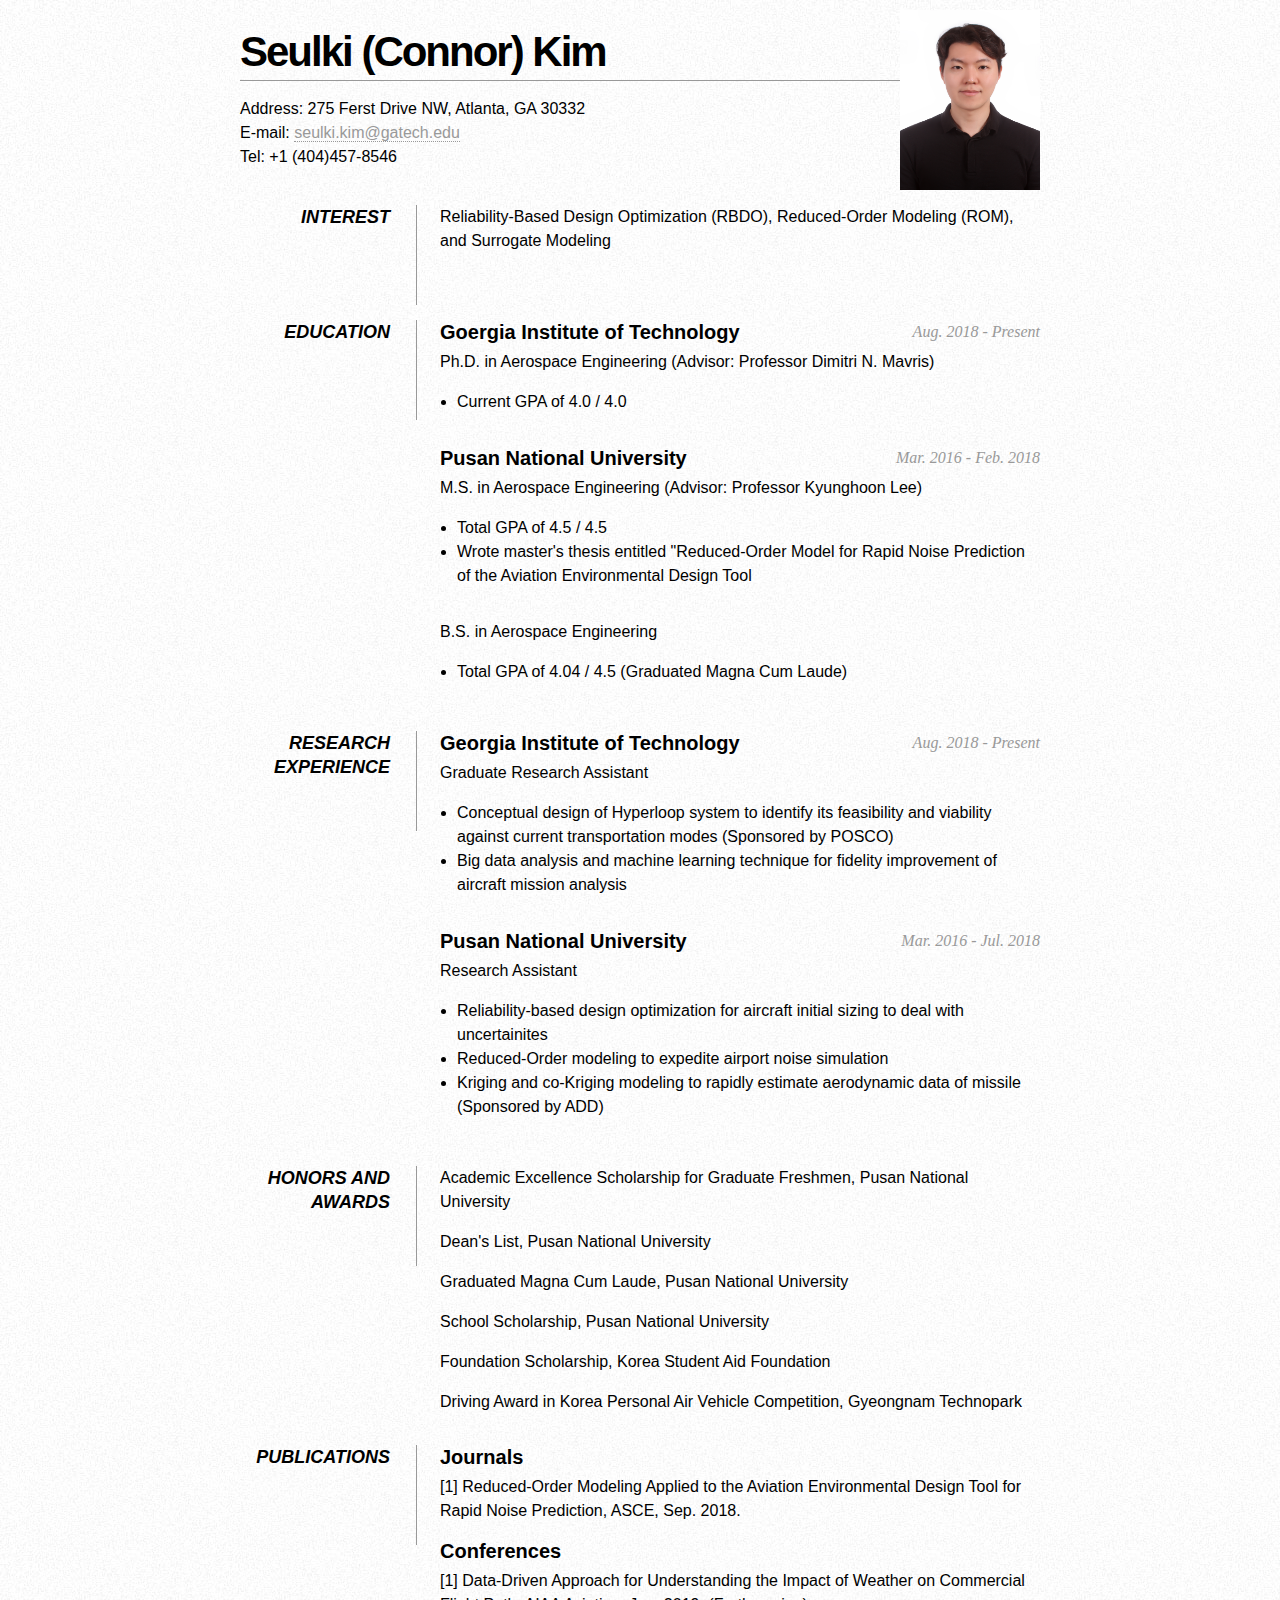
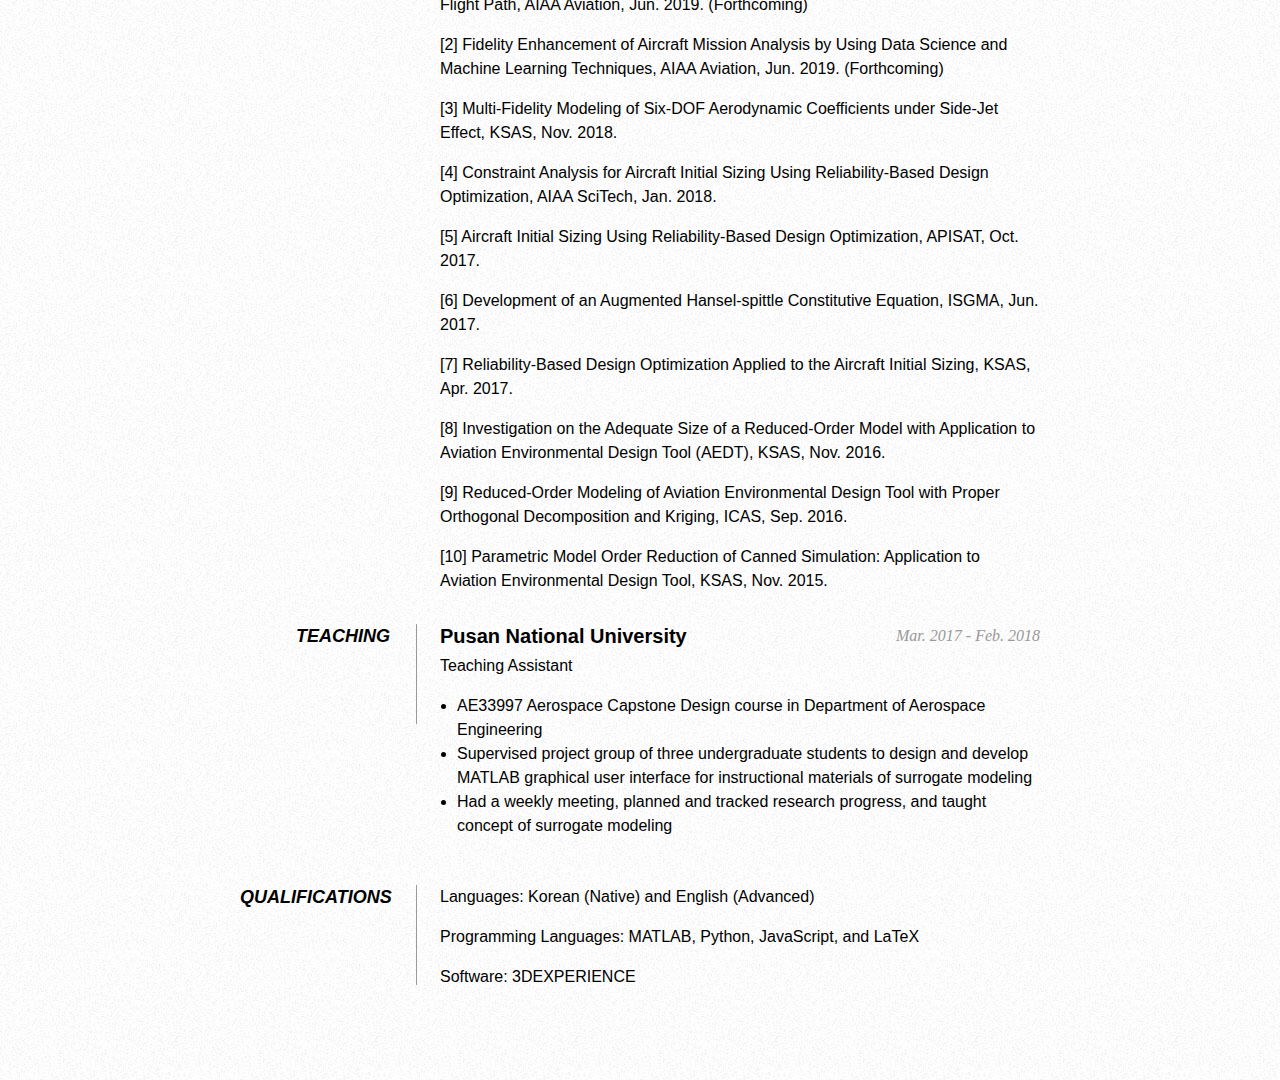
<file: resume/index.html>
<!DOCTYPE html PUBLIC "-//W3C//DTD XHTML 1.0 Strict//EN"
"http://www.w3.org/TR/xhtml1/DTD/xhtml1-strict.dtd">

<html xmlns="http://www.w3.org/1999/xhtml" xml:lang="en" lang="en">

<head>
  <meta http-equiv="Content-Type" content="text/html; charset=utf-8"/>

  <title>Seulki's Resume</title>
  <link href='style.css' rel='stylesheet' />
</head>

<body>

  <div id="page-wrap">

    <img src="images/seulki.jpg" alt="Photo of Seulki" id="pic" width="140" height="180"/>

    <div id="contact-info" class="vcard">

      <!-- Microformats! -->

      <h1 class="fn">Seulki (Connor) Kim</h1>
      <p>
        Address: <span class="address">275 Ferst Drive NW, Atlanta, GA 30332</span><br />
        E-mail: <a class="email" href="mailto:seulki.kim@gatech.edu">seulki.kim@gatech.edu</a><br />
        Tel: <span class="tel">+1 (404)457-8546</span>
      </p>
    </div>

    <div class="clear"></div>

    <dl>
      <dd class="clear"></dd>

      <dt>INTEREST</dt>
      <dd>Reliability-Based Design Optimization (RBDO), Reduced-Order Modeling (ROM), and Surrogate Modeling</dd>

      <dd class="clear"></dd>

      <dt>EDUCATION</dt>
      <dd>
        <h2>Goergia Institute of Technology  <span>Aug. 2018 - Present</span></h2>
        <p>Ph.D. in Aerospace Engineering (Advisor: Professor Dimitri N. Mavris) <br />
          <ul>
            <li>Current GPA of 4.0 / 4.0</li>
          </ul>
          <h2>Pusan National University <span>Mar. 2016 - Feb. 2018</span></h2>
          <p>M.S. in Aerospace Engineering (Advisor: Professor Kyunghoon Lee)<br />
            <ul>
              <li>Total GPA of 4.5 / 4.5</li>
              <li>Wrote master's thesis entitled "Reduced-Order Model for Rapid Noise Prediction of the Aviation Environmental Design Tool</li>
            </ul>
            <p>B.S. in Aerospace Engineering<br />
              <ul>
                <li>Total GPA of 4.04 / 4.5 (Graduated Magna Cum Laude)</li>
              </ul>
            </dd>

            <dd class="clear"></dd>

            <dt>RESEARCH EXPERIENCE</dt>
            <dd>
              <h2>Georgia Institute of Technology <span>Aug. 2018 - Present</span></h2>
              <p>Graduate Research Assistant</p>
              <ul>
                <li>Conceptual design of Hyperloop system to identify its feasibility and viability against current transportation modes (Sponsored by POSCO)</li>
                <li>Big data analysis and machine learning technique for fidelity improvement of aircraft mission analysis</li>
              </ul>
              <h2>Pusan National University <span>Mar. 2016 - Jul. 2018</span></h2>
              <p>Research Assistant</p>
              <ul>
                <li>Reliability-based design optimization for aircraft initial sizing to deal with uncertainites</li>
                <li>Reduced-Order modeling to expedite airport noise simulation</li>
                <li>Kriging and co-Kriging modeling to rapidly estimate aerodynamic data of missile (Sponsored by ADD)</li>
              </ul>
            </dd>

            <dd class="clear"></dd>

            <dt>HONORS AND AWARDS</dt>
            <dd>
              <p>Academic Excellence Scholarship for Graduate Freshmen, Pusan National University</p>
              <p>Dean's List, Pusan National University</p>
              <p>Graduated Magna Cum Laude, Pusan National University</p>
              <p>School Scholarship, Pusan National University</p>
              <p>Foundation Scholarship, Korea Student Aid Foundation</p>
              <p>Driving Award in Korea Personal Air Vehicle Competition, Gyeongnam Technopark</p>
            </dd>

            <dd class="clear"></dd>

            <dt>PUBLICATIONS</dt>
            <dd>
              <h2>Journals</h2>
              <p>[1] Reduced-Order Modeling Applied to the Aviation Environmental Design Tool for Rapid Noise Prediction, ASCE, Sep. 2018.</p>
              <h2>Conferences</h2>
              <p>[1] Data-Driven Approach for Understanding the Impact of Weather on Commercial Flight Path, AIAA Aviation, Jun. 2019. (Forthcoming)</p>
              <p>[2] Fidelity Enhancement of Aircraft Mission Analysis by Using Data Science and Machine Learning Techniques, AIAA Aviation, Jun. 2019. (Forthcoming)</p>
              <p>[3] Multi-Fidelity Modeling of Six-DOF Aerodynamic Coefficients under Side-Jet Effect, KSAS, Nov. 2018.</p>
              <p>[4] Constraint Analysis for Aircraft Initial Sizing Using Reliability-Based Design Optimization, AIAA
                SciTech, Jan. 2018.</p>
                <p>[5] Aircraft Initial Sizing Using Reliability-Based Design Optimization, APISAT, Oct. 2017.</p>
                <p>[6] Development of an Augmented Hansel-spittle Constitutive Equation, ISGMA, Jun. 2017.</p>
                <p>[7] Reliability-Based Design Optimization Applied to the Aircraft Initial Sizing, KSAS, Apr. 2017.</p>
                <p>[8] Investigation on the Adequate Size of a Reduced-Order Model with Application to Aviation
                  Environmental Design Tool (AEDT), KSAS, Nov. 2016.</p>
                  <p>[9] Reduced-Order Modeling of Aviation Environmental Design Tool with Proper Orthogonal
                    Decomposition and Kriging, ICAS, Sep. 2016.</p>
                    <p>[10] Parametric Model Order Reduction of Canned Simulation: Application to Aviation Environmental
                      Design Tool, KSAS, Nov. 2015.</p>
                    </dd>

                    <dd class="clear"></dd>

                    <dt>TEACHING</dt>
                    <dd>
                      <h2>Pusan National University <span>Mar. 2017 - Feb. 2018</span></h2>
                      <p>Teaching Assistant</p>
                      <ul>
                        <li>AE33997 Aerospace Capstone Design course in Department of Aerospace Engineering</li>
                        <li>Supervised project group of three undergraduate students to design and develop MATLAB graphical user interface for instructional materials of surrogate modeling</li>
                        <li>Had a weekly meeting, planned and tracked research progress, and taught concept of surrogate modeling</li>
                      </ul>
                    </dd>

                    <dd class="clear"></dd>

                    <dt>QUALIFICATIONS</dt>
                    <dd>
                      <p>Languages: Korean (Native) and English (Advanced)</p>
                      <p>Programming Languages: MATLAB, Python, JavaScript, and LaTeX</p>
                      <P>Software: 3DEXPERIENCE</p>
                      </dd>

                      <dd class="clear"></dd>
                    </dl>

                    <div class="clear"></div>

                  </div>

                  <script src='https://cdnjs.cloudflare.com/ajax/libs/jquery/3.4.1/jquery.min.js'></script>
                  <script src='app.js'></script>
                </body>

                </html>
</file>
<file: resume/style.css>
* { margin: 0; padding: 0; }
 body { font: 16px Helvetica, Sans-Serif; line-height: 24px; background: url(images/noise.jpg); }
 .clear { clear: both; }
 #page-wrap { width: 800px; margin: 40px auto 60px; }
 #pic { float: right; margin: -30px 0 0 0; }
 h1 { margin: 0 0 16px 0; padding: 0 0 16px 0; font-size: 42px; font-weight: bold; letter-spacing: -2px; border-bottom: 1px solid #999; }
 h2 { font-size: 20px; margin: 0 0 6px 0; position: relative; }
 h2 span { position: absolute; bottom: 0; right: 0; font-style: italic; font-family: Georgia, Serif; font-size: 16px; color: #999; font-weight: normal; }
 p { margin: 0 0 16px 0; }
 a { color: #999; text-decoration: none; border-bottom: 1px dotted #999; }
 a:hover { border-bottom-style: solid; color: black; }
 ul { margin: 0 0 32px 17px; }
 #objective { width: 500px; float: left; }
 #objective p { font-family: Georgia, Serif; font-style: italic; color: #666; }
 dt { font-style: italic; font-weight: bold; font-size: 18px; text-align: right; padding: 0 26px 0 0; width: 150px; float: left; height: 100px; border-right: 1px solid #999;  }
 dd { width: 600px; float: right; }
 dd.clear { float: none; margin: 0; height: 15px; }

 #pdf {
     padding: 0.5rem;
     border-radius: 3px;
     background: transparent;
 }

 #alert {
   width: 100%;
   position: fixed;
   top: 0;
   left: 0;
 }


 #alert p {
   color: black;
   text-align: center;
   background: bisque;
   font-size: 1rem;
   padding: 0.5rem;
   box-shadow: 0 0 15px 1px black;
 }
</file>
